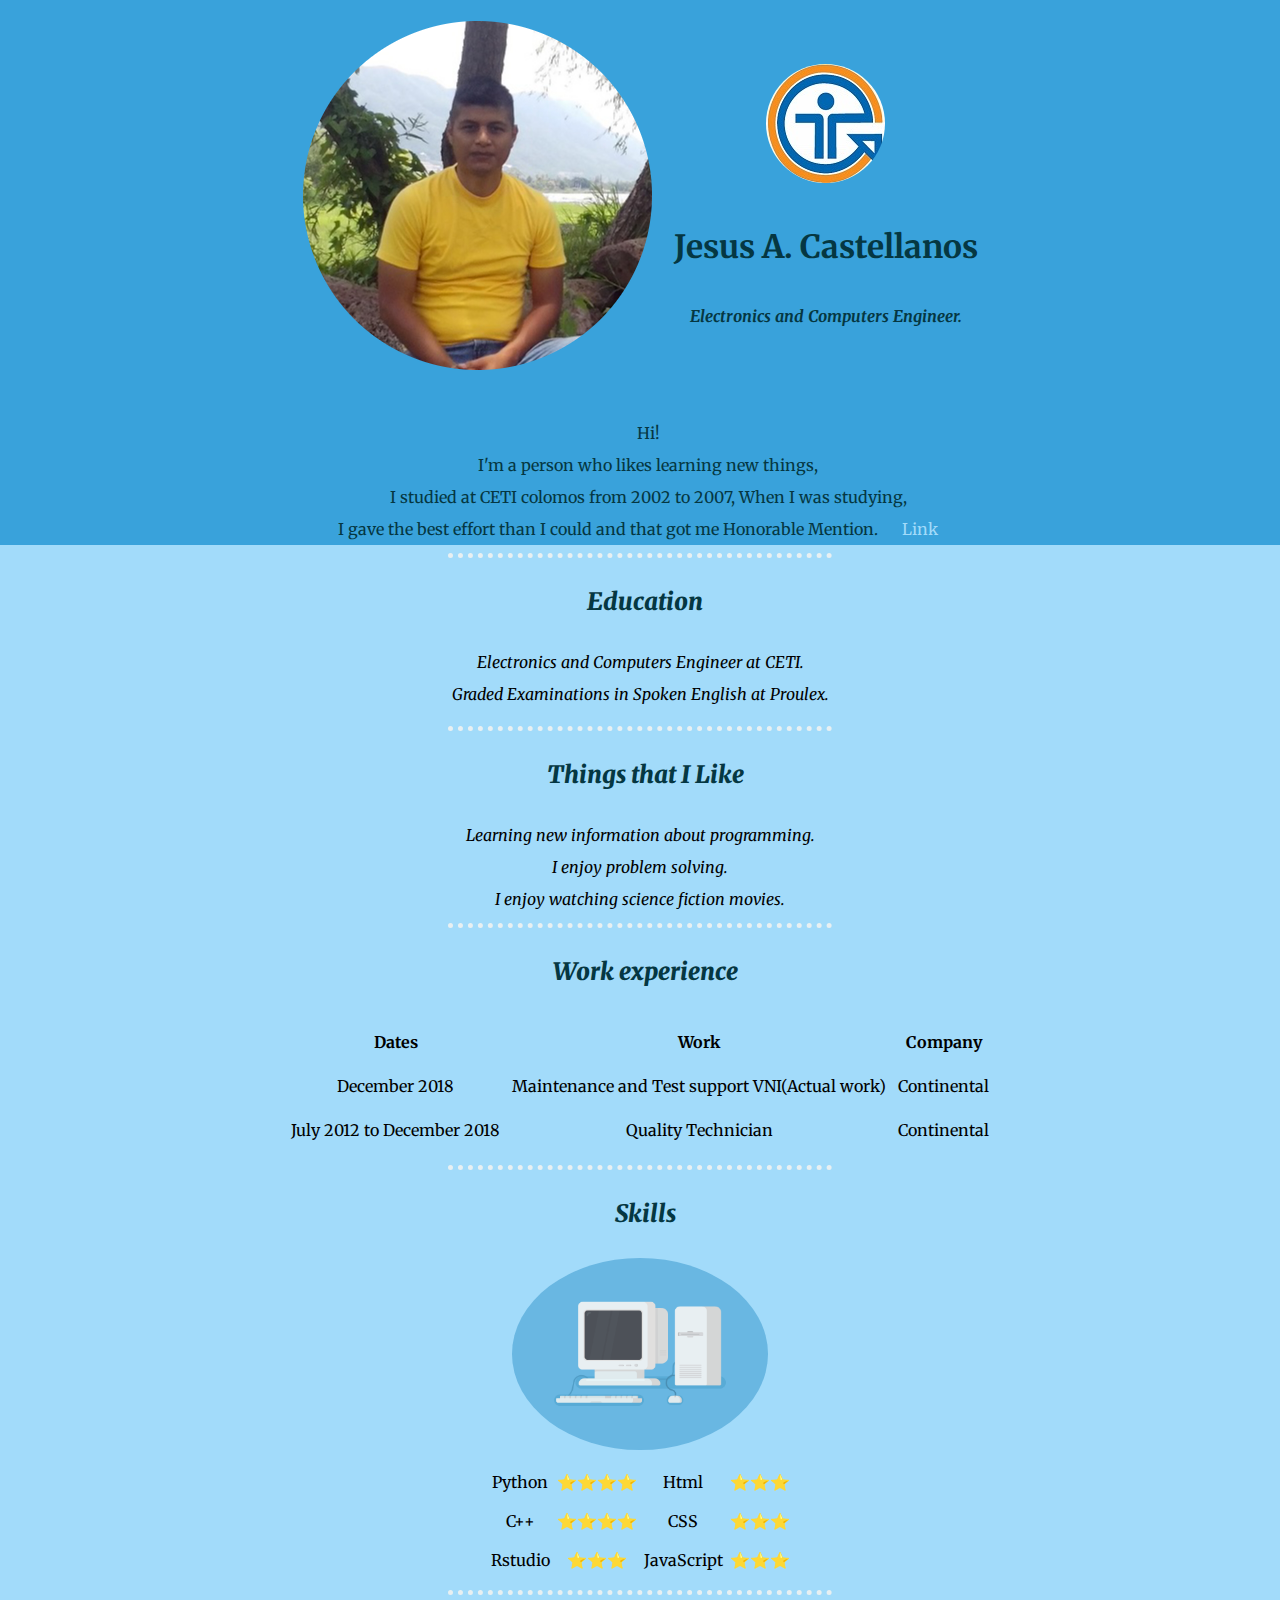
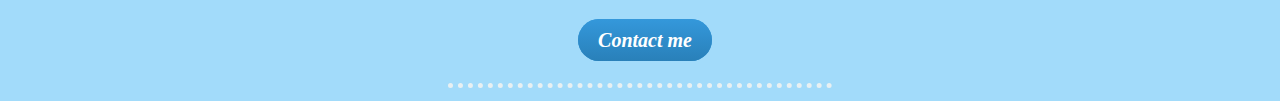
<file: index.html>
<!DOCTYPE html>
<html lang="en" xmlns="http://www.w3.org/1999/html">
    <head>
    <meta charset="UTF-8">
    <title>Jesus Castellanos Personal site</title>
        <link rel="stylesheet" href="CSS/styles.css">
        <link rel="icon" href="Images/favicon.ico">
        <link rel="preconnect" href="https://fonts.googleapis.com">
        <link href="https://fonts.googleapis.com/css2?family=Merriweather:wght@300&display=swap" rel="stylesheet">

    </head>

    <body>
    <div class="top-container">
        <table cellspacing="20" align="center">
            <tr>
                <td><img src="Images/Jesus3.jpg"></td>
                <td>
                    <img class="circular" src="Images/logo_ceti2.jpg">
                    <h1>Jesus A. Castellanos</h1>
                    <p>
                        <strong>
                            <em>Electronics and Computers Engineer.</em>
                        </strong>
                    </p>
                </td>
            </tr>
        </table>


        <p style="margin-left: 16px">Hi!<br>
            I'm  a person who likes learning new things,<br> I studied at CETI colomos from 2002 to 2007,
            When I was studying,<br> I gave the best effort than I could and that got me Honorable Mention.
            <a href ="Files/Ingeniero  Electronico en Computacion.pdf">Link</a>
        </p>

    </div>

    <div class="middle-container">
        <hr>
        <h2><strong><em>Education</em></strong></h2>
        <p>
            <table>
                <em>Electronics and Computers Engineer at CETI.</em>
                <br>
                <em>Graded Examinations in Spoken English at Proulex.</em>
            </table>
        </p>
        <hr>

        <h2><strong><em>Things that I Like</em></strong></h2>
        <table>
            <em>Learning new information about programming.</em>
            <br><em>I enjoy problem solving.</em>
            <br><em>I enjoy watching science fiction movies.</em>
        </table>

        <hr>
        <h2><strong><em>Work experience</em></strong></h2>
        <table cellspacing="10" align="center">
            <thead>
                <tr>
                    <th>Dates</th>
                    <th>Work</th>
                    <th>Company</th>
                </tr>

            </thead>
            <tbody>
                <tr>
                    <td>December 2018</td>
                    <td>Maintenance and Test support VNI(Actual work)</td>
                    <td>Continental</td>
                </tr>
                <tr>
                    <td>July 2012 to December 2018</td>
                    <td>Quality Technician</td>
                    <td>Continental</td>
                </tr>
            </tbody>
        </table>
        <hr>


        <div class="skills-container">
            <h2><strong><em>Skills</em></strong></h2> 
            <img class="coding-img" src="Images/coding.gif">        

            <table cellspacing="5" align="center">      
               
                <tr>  <td>Python</td>   <td>⭐⭐⭐⭐</td>  <td>Html</td>    <td>⭐⭐⭐</td>   </tr>
                <tr>  <td>C++</td>      <td>⭐⭐⭐⭐</td>  <td>CSS</td>    <td>⭐⭐⭐</td>      </tr>
                <tr>  <td>Rstudio</td>  <td>⭐⭐⭐</td>     <td>JavaScript</td>  <td>⭐⭐⭐</td> </tr>
            </table>

        </div>
        
        <hr>

        <h2 ><strong><em><a class="btn" href="personal_links.html">Contact me</a> </em></strong></h2>
        <hr>

    </div>

    </body>
</html>
</file>
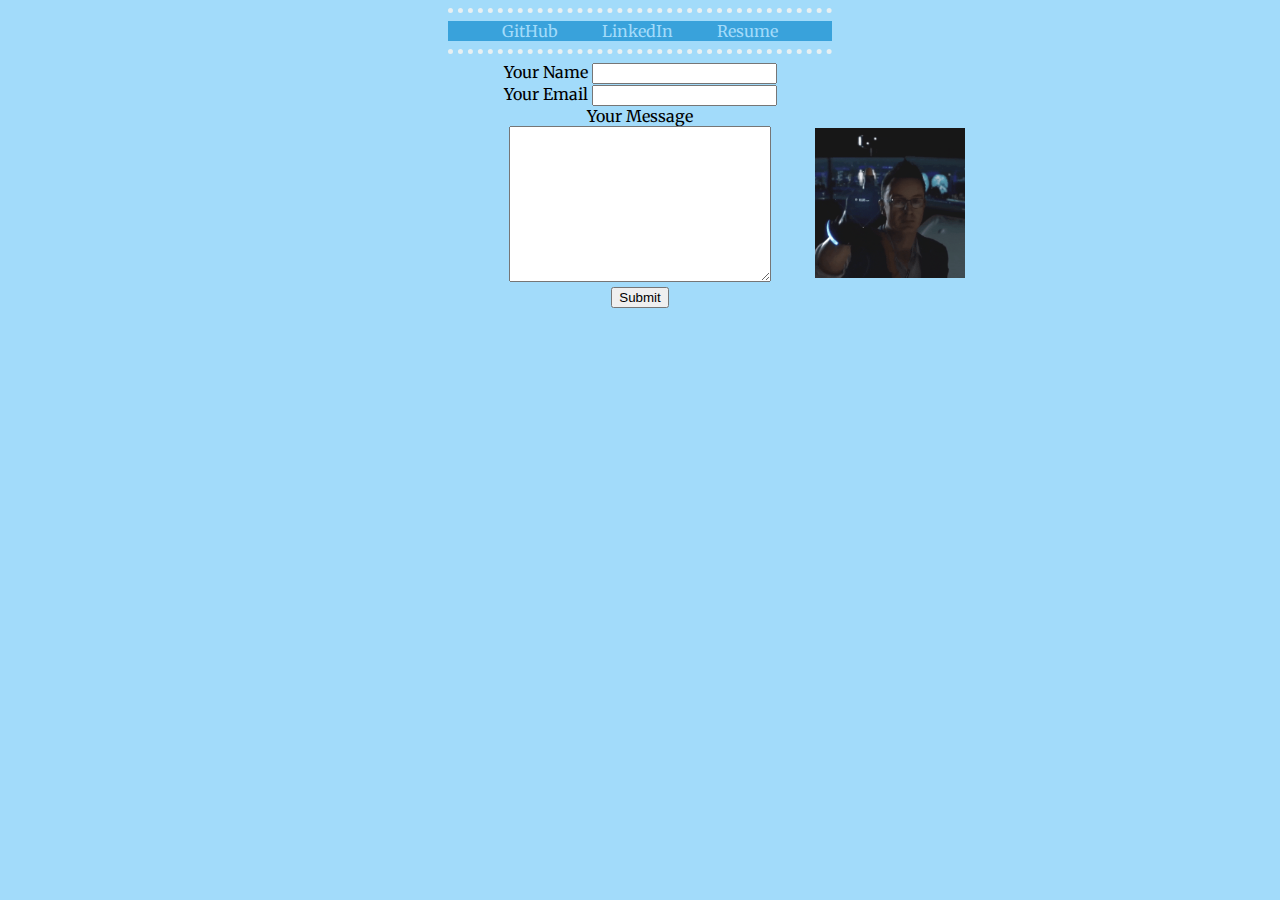
<file: personal_links.html>
<!DOCTYPE html>
<html lang="en">
<head>
     <meta charset="UTF-8">
    <title>Presonal Links</title>
    <link rel="stylesheet" href="CSS/styles.css">
    <link rel="icon" href="Images/favicon.ico">
    <link rel="preconnect" href="https://fonts.googleapis.com">
    <link href="https://fonts.googleapis.com/css2?family=Merriweather:wght@300&display=swap" rel="stylesheet">

</head>
<body>
    <hr>
    <div class="top-personal">

            <a href="https://github.com/auscultarem">GitHub</a>
            <a href="https://www.linkedin.com/in/jesus-alberto-castellanos-flores-b6a2a6b9/">LinkedIn</a>
            <a href="Files/Curriculum_Enero_2022.pdf">Resume</a>
    </div>
    <hr>

    <form action="mailto:auscultarem@hotmail.com;auscultarem@gmail.com" method="post" enctype="text/plain">
        <label>Your Name</label>
        <input type="text" name="Yourname" value=""><br>
        <label>Your Email</label>
        <input type="email" name="YourEmail" value=""><br>
        <label>Your Message</label><br>
        <textarea name="YourMessage" rows="10" cols="30"></textarea><br>
        <input type="submit" name="" >
    </form>

        <img class="like_image" src="Images/Like.gif" alt="like-image">




</body>
</html>
</file>
<file: CSS/styles.css>
p{
    color: #053742;
    text-align : "center";
    margin-bottom: 5px;
}

h1{
    color: #053742;
    margin-top: 5;
}

h2{
   color: #053742;
  margin-left: 10px;
  text-align : "center";
}


a{
 color: #A2DBFA;
 margin:10px 20px;
 font-family: 'Merriweather', serif;
 text-decoration: none;
}

a:hover{
    color:#E8F0F2;
}


body{
    font-size: 1em;
    margin: 0;
    background-color: #A2DBFA;
    font-family: 'Merriweather', serif;
    text-align: center;
}

.circular{
    border-radius: 100%;
}

hr {
border-style: none;
border-top-style: dotted;
border-color: #E8F0F2;
border-width: 5px;
margin-top: 8px;
width:30%;

}

.top-container{
    background-color: #39A2DB;
    margin: 0 auto 0 auto;
    line-height: 2;

}

.middle-container{
    background-color: #A2DBFA;
    padding-bottom: 5px;
    margin: 0 auto 0 auto;
    line-height: 2;    
}

.top-personal{
    background-color: #39A2DB;
    margin: 0 auto 0 auto;
    width:30%
}

.like_image{
 position: relative;
 width: 150px;
 height: 150px;
 left: 250px;
 bottom: 180px;
}

.btn {
  background: #3498db;
  background-image: -webkit-linear-gradient(top, #3498db, #2980b9);
  background-image: -moz-linear-gradient(top, #3498db, #2980b9);
  background-image: -ms-linear-gradient(top, #3498db, #2980b9);
  background-image: -o-linear-gradient(top, #3498db, #2980b9);
  background-image: linear-gradient(to bottom, #3498db, #2980b9);
  -webkit-border-radius: 28;
  -moz-border-radius: 28;
  border-radius: 28px;
  font-family: Georgia;
  color: #ffffff;
  font-size: 20px;
  padding: 10px 20px 10px 20px;
  text-decoration: none;
}

.btn:hover {
  background: #3cb0fd;
  background-image: -webkit-linear-gradient(top, #3cb0fd, #3498db);
  background-image: -moz-linear-gradient(top, #3cb0fd, #3498db);
  background-image: -ms-linear-gradient(top, #3cb0fd, #3498db);
  background-image: -o-linear-gradient(top, #3cb0fd, #3498db);
  background-image: linear-gradient(to bottom, #3cb0fd, #3498db);
  text-decoration: none;
}

.skills-cointainer{
    width: 50%;
    margin: auto 0 auto 0;
}

.coding-img {
    border-radius: 100%;
    width: 20%;      

}
</file>
